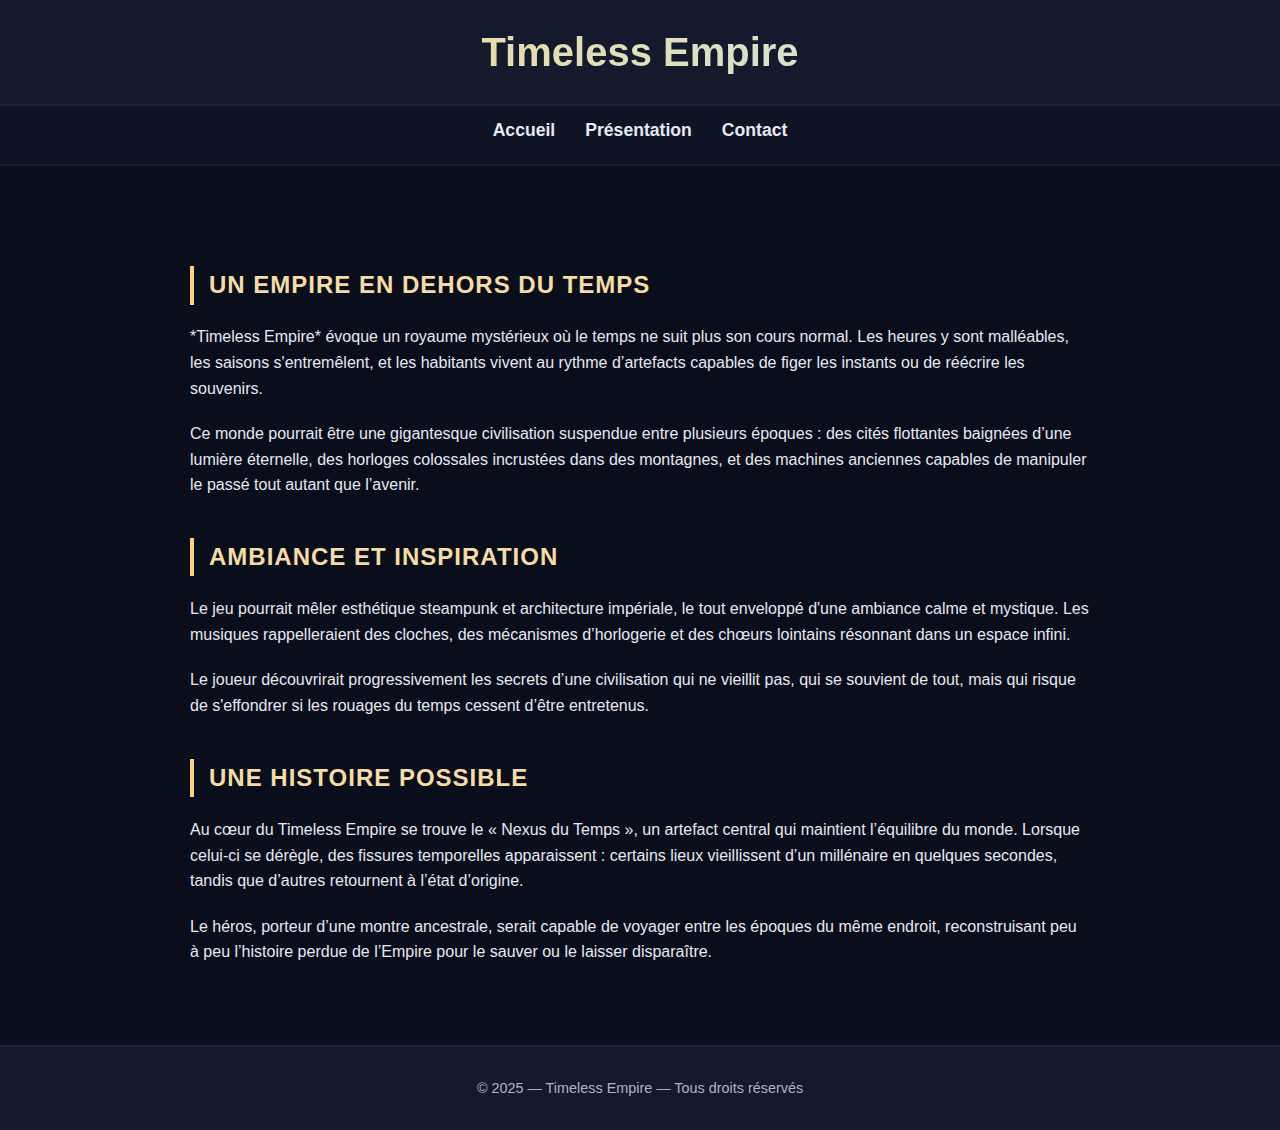
<file: index.html>
<!DOCTYPE html>
<html lang="fr">
	<head>
		        <meta charset="UTF-8">
			        <meta name="viewport" content="width=device-width, initial-scale=1.0">
				        <title>Timeless Empire</title>
					        <link rel="stylesheet" href="style.css">
	</head>
	<body>
		        <header>
				                <h1>Timeless Empire</h1>
						        </header>
							        <nav>
									        <ul>
											                <li><a href="index.html">Accueil</a></li>
													                <li><a href="presentation.html">Présentation</a></li>
															                <li><a href="contact.html">Contact</a></li>
																	        </ul>
																		        </nav>
																			<main>
																				        <h2>Un empire en dehors du temps</h2>
																					        <p>
																						        *Timeless Empire* évoque un royaume mystérieux où le temps ne suit plus son cours normal.
																							        Les heures y sont malléables, les saisons s'entremêlent, et les habitants vivent au rythme d’artefacts capables
																								        de figer les instants ou de réécrire les souvenirs.
																									        </p>
																										        <p>
																											        Ce monde pourrait être une gigantesque civilisation suspendue entre plusieurs époques :
																												        des cités flottantes baignées d’une lumière éternelle, des horloges colossales incrustées
																													        dans des montagnes, et des machines anciennes capables de manipuler le passé tout autant
																														        que l’avenir.
																															        </p>

																																        <h2>Ambiance et inspiration</h2>
																																	        <p> Le jeu pourrait mêler esthétique steampunk et architecture impériale, le tout enveloppé
																																		        d'une ambiance calme et mystique. Les musiques rappelleraient des cloches, des mécanismes
																																			        d’horlogerie et des chœurs lointains résonnant dans un espace infini.
																																				        </p>
																																					        <p> Le joueur découvrirait progressivement les secrets d’une civilisation qui ne vieillit pas,
																																						        qui se souvient de tout, mais qui risque de s'effondrer si les rouages du temps cessent
																																							        d’être entretenus.
																																								        </p>
																																									         
																																									        <h2>Une histoire possible</h2>
																																										        <p> Au cœur du Timeless Empire se trouve le « Nexus du Temps », un artefact central qui maintient
																																											        l’équilibre du monde. Lorsque celui-ci se dérègle, des fissures temporelles apparaissent :
																																												        certains lieux vieillissent d’un millénaire en quelques secondes, tandis que d’autres
																																													        retournent à l’état d’origine.
																																														        </p>
																																															        <p> Le héros, porteur d’une montre ancestrale, serait capable de voyager entre les époques du même endroit,
																																																        reconstruisant peu à peu l’histoire perdue de l’Empire pour le sauver ou le laisser disparaître.
																																																	        </p>
																			</main>
																			    
																			<footer>
																				        © 2025 — Timeless Empire — Tous droits réservés
																			</footer>

	</body>
</html>
</file>
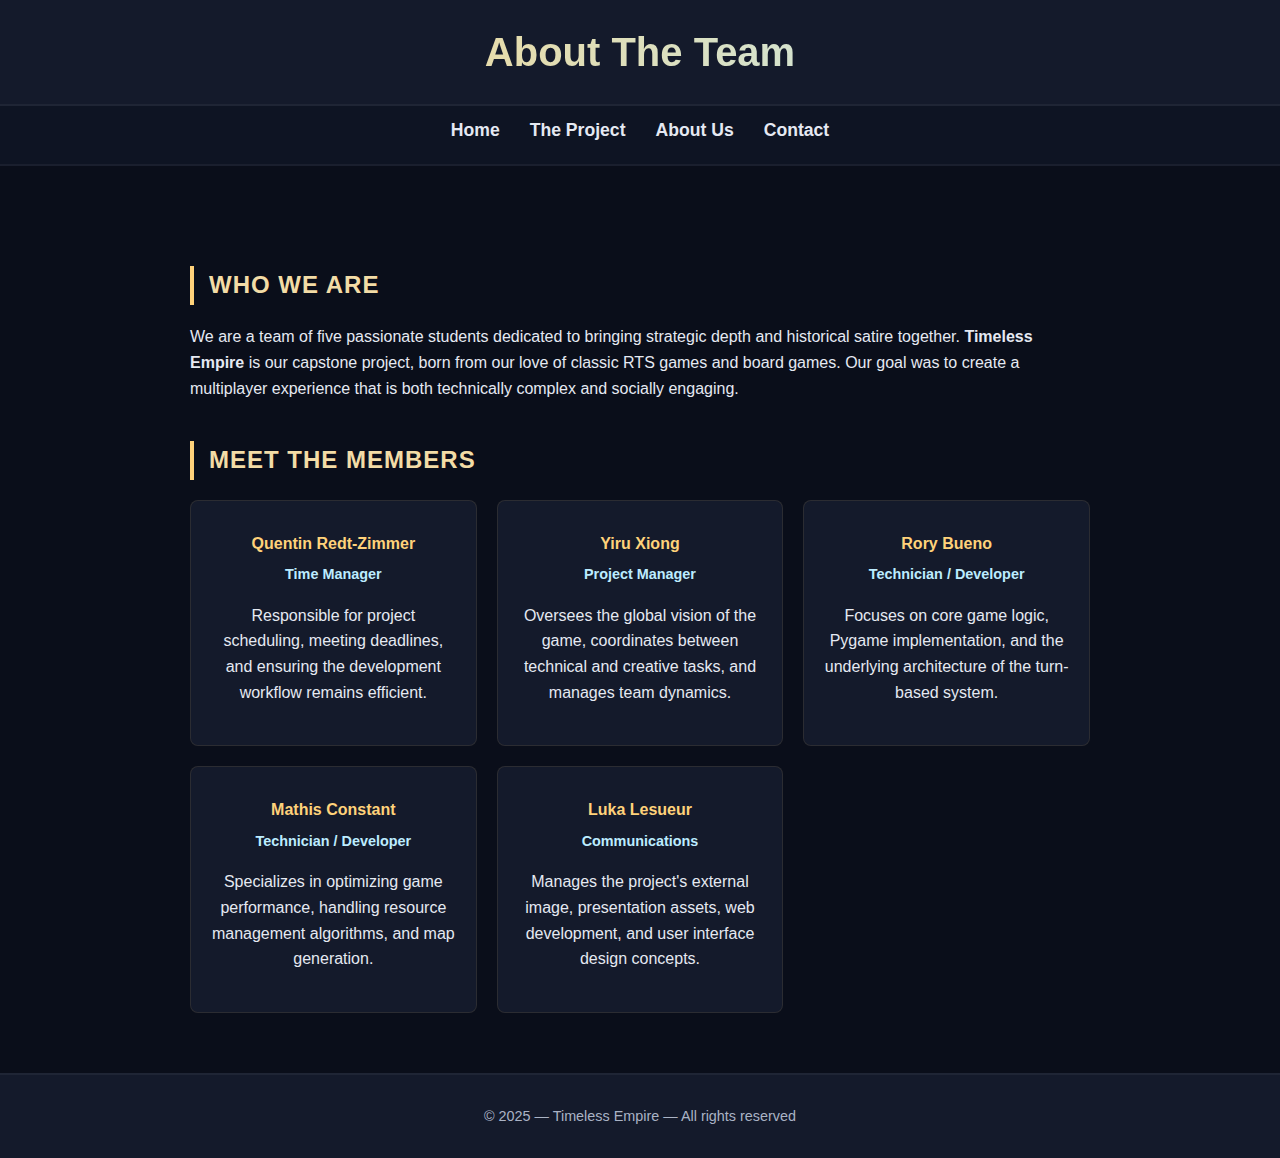
<file: about.html>
<!DOCTYPE html>
<html lang="en">
<head>
	<meta charset="UTF-8">
	<meta name="viewport" content="width=device-width, initial-scale=1.0">
	<title>About Us — Timeless Empire</title>
	<link rel="stylesheet" href="style.css">
</head>
<body>
	<header>
		<h1>About The Team</h1>
	</header>
	<nav>
		<ul>
			<li><a href="index.html">Home</a></li>
			<li><a href="presentation.html">The Project</a></li>
			<li><a href="about.html">About Us</a></li>
			<li><a href="contact.html">Contact</a></li>
		</ul>
	</nav>
<main>
	<h2>Who We Are</h2>
	<p>
		We are a team of five passionate students dedicated to bringing strategic depth and historical satire together. 
		<strong>Timeless Empire</strong> is our capstone project, born from our love of classic RTS games and board games. 
		Our goal was to create a multiplayer experience that is both technically complex and socially engaging.
	</p>

	<h2>Meet the Members</h2>
	
	<div class="team-grid">
		
		<div class="team-card">
			<h4>Quentin Redt-Zimmer</h4>
			<span class="team-role">Time Manager</span>
			<p>Responsible for project scheduling, meeting deadlines, and ensuring the development workflow remains efficient.</p>
		</div>

		<div class="team-card">
			<h4>Yiru Xiong</h4>
			<span class="team-role">Project Manager</span>
			<p>Oversees the global vision of the game, coordinates between technical and creative tasks, and manages team dynamics.</p>
		</div>

		<div class="team-card">
			<h4>Rory Bueno</h4>
			<span class="team-role">Technician / Developer</span>
			<p>Focuses on core game logic, Pygame implementation, and the underlying architecture of the turn-based system.</p>
		</div>

		<div class="team-card">
			<h4>Mathis Constant</h4>
			<span class="team-role">Technician / Developer</span>
			<p>Specializes in optimizing game performance, handling resource management algorithms, and map generation.</p>
		</div>

		<div class="team-card">
			<h4>Luka Lesueur</h4>
			<span class="team-role">Communications</span>
			<p>Manages the project's external image, presentation assets, web development, and user interface design concepts.</p>
		</div>

	</div>

</main>
<footer>
	© 2025 — Timeless Empire — All rights reserved
</footer>
</body>
</html>
</file>
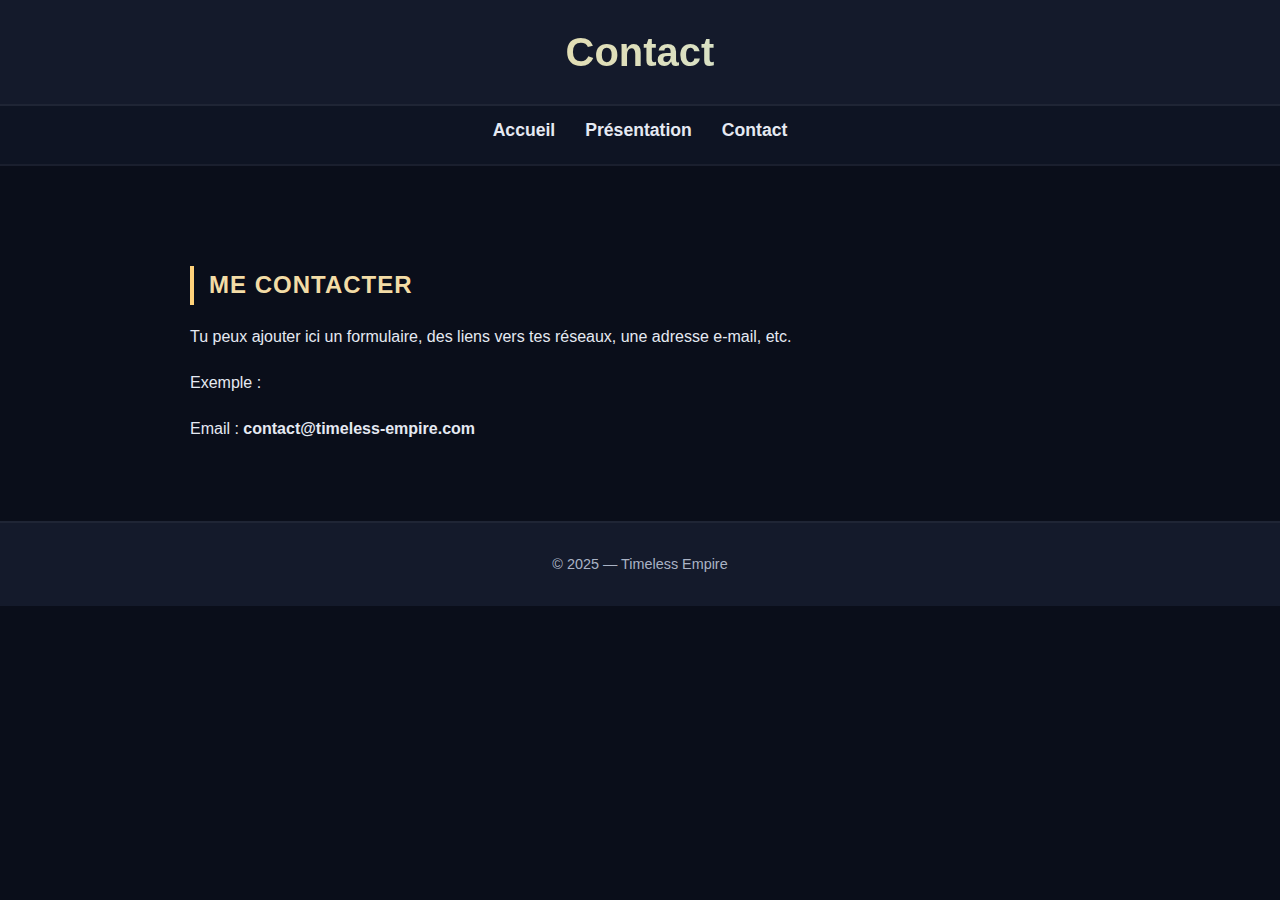
<file: contact.html>
<!DOCTYPE html>
<html lang="fr">
<head>
	<meta charset="UTF-8">
	<meta name="viewport" content="width=device-width, initial-scale=1.0">
	<title>Contact — Timeless Empire</title>
	<link rel="stylesheet" href="style.css">
</head>
<body>
	<header>
		<h1>Contact</h1>
	</header>
	<nav>
		<ul>
			<li><a href="index.html">Accueil</a></li>
			<li><a href="presentation.html">Présentation</a></li>
			<li><a href="contact.html">Contact</a></li>
		</ul>
	</nav>

	<main>
		<h2>Me contacter</h2>
		<p> Tu peux ajouter ici un formulaire, des liens vers tes réseaux, une adresse e-mail, etc.</p>

		<p> Exemple :</p>

		<p>Email : <strong>contact@timeless-empire.com</strong></p>
	</main>

	
	<footer>
		© 2025 — Timeless Empire
		
	</footer>
</body>
</html>
</file>
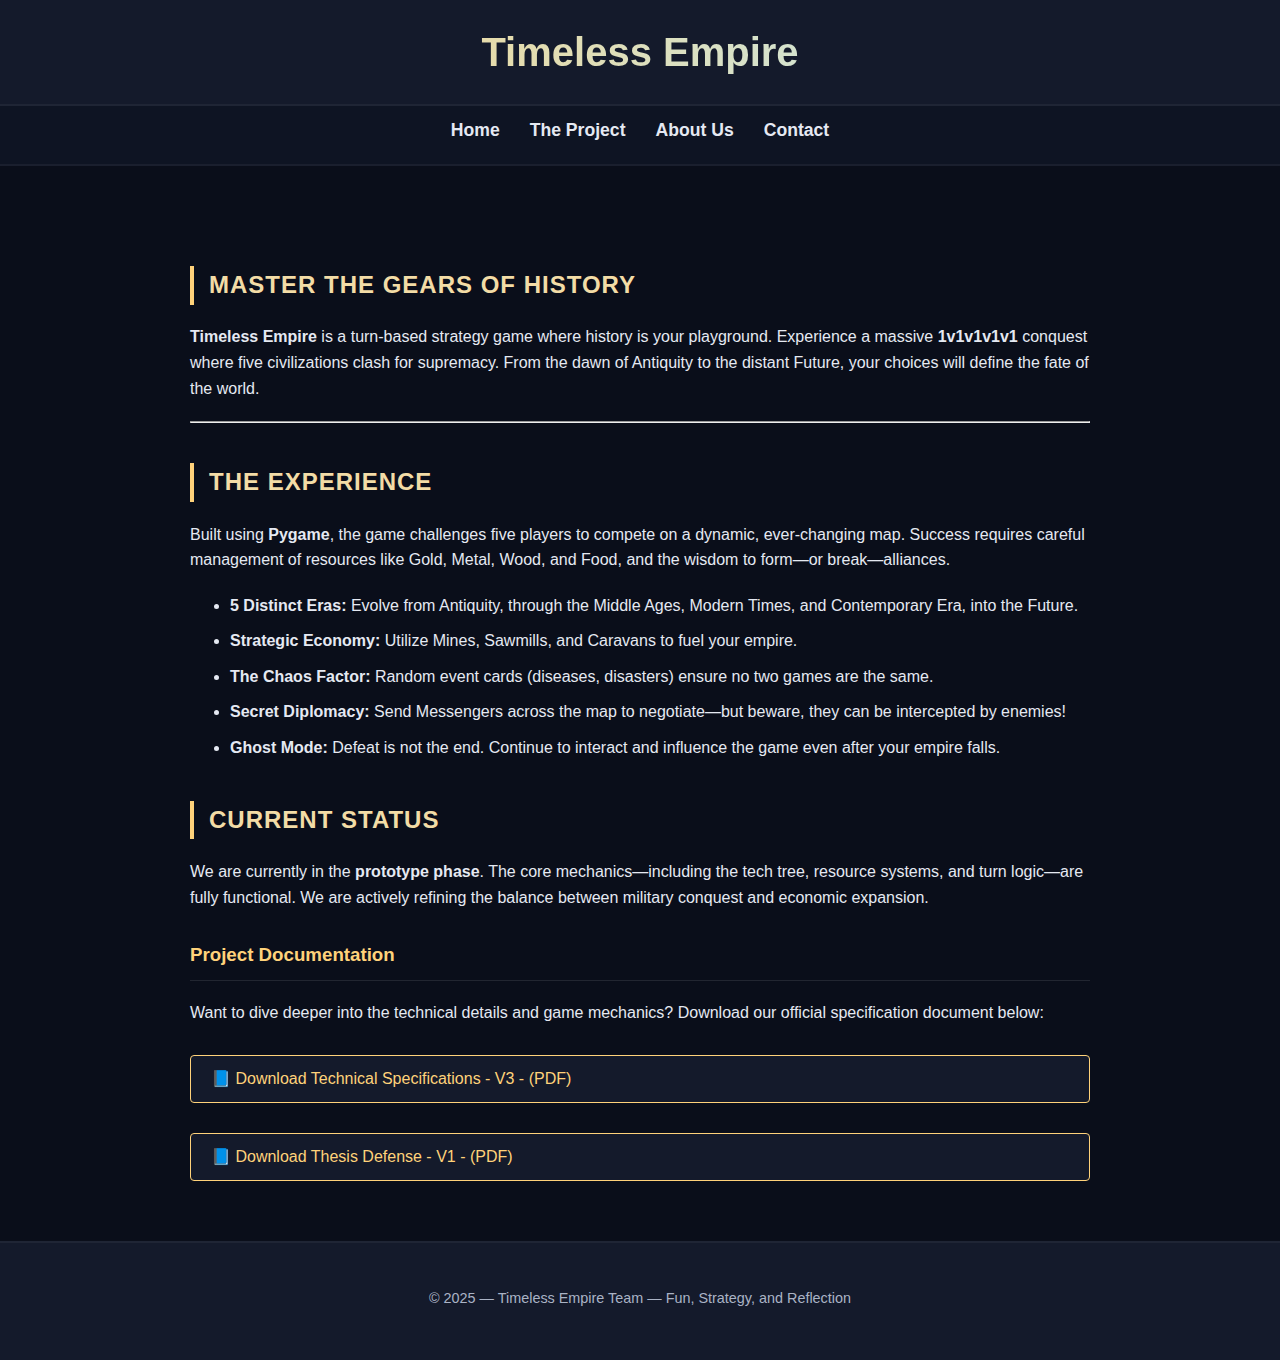
<file: presentation.html>
<!DOCTYPE html>
<html lang="en">
	<head>
		<meta charset="UTF-8">
		<meta name="viewport" content="width=device-width, initial-scale=1.0">
		<title>Timeless Empire | Strategic Conquest</title>
		<link rel="stylesheet" href="style.css">
	</head>
	<body>
		<header>
			<h1>Timeless Empire</h1>
		</header>
		<nav>
			<ul>
				<li><a href="index.html">Home</a></li>
				<li><a href="presentation.html">The Project</a></li>
				<li><a href="about.html">About Us</a></li>
				<li><a href="contact.html">Contact</a></li>
			</ul>
		</nav>
		<main>
			<section id="hero">
				<h2>Master the Gears of History</h2>
				<p>
				<strong>Timeless Empire</strong> is a turn-based strategy game where history is your playground. 
				Experience a massive <strong>1v1v1v1v1</strong> conquest where five civilizations clash for supremacy.
				From the dawn of Antiquity to the distant Future, your choices will define the fate of the world.
				</p>
			</section>

			<hr>

			<section id="gameplay">
				<h2>The Experience</h2>
				<p>
				Built using <strong>Pygame</strong>, the game challenges five players to compete on a dynamic, 
				ever-changing map. Success requires careful management of resources like Gold, Metal, Wood, and Food,
				and the wisdom to form—or break—alliances.
				</p>
				<ul>
					<li><strong>5 Distinct Eras:</strong> Evolve from Antiquity, through the Middle Ages, Modern Times, and Contemporary Era, into the Future.</li>
					<li><strong>Strategic Economy:</strong> Utilize Mines, Sawmills, and Caravans to fuel your empire.</li>
					<li><strong>The Chaos Factor:</strong> Random event cards (diseases, disasters) ensure no two games are the same.</li>
					<li><strong>Secret Diplomacy:</strong> Send Messengers across the map to negotiate—but beware, they can be intercepted by enemies!</li>
					<li><strong>Ghost Mode:</strong> Defeat is not the end. Continue to interact and influence the game even after your empire falls.</li>
				</ul>
			</section>

			<section id="development">
				<h2>Current Status</h2>
				<p>
				We are currently in the <strong>prototype phase</strong>. The core mechanics—including the 
				tech tree, resource systems, and turn logic—are fully functional. We are actively refining the 
				balance between military conquest and economic expansion.
				</p>
			</section>

			<section id="downloads">
				<h3>Project Documentation</h3>
				<p>Want to dive deeper into the technical details and game mechanics? Download our official specification document below:</p>
				
				<div class="form-group" style="margin-top: 20px;">
					<a href="CDSF_A1.1-G1_404-studio_Timeless-Empire.pdf" class="download-btn" target="_blank">📘 Download Technical Specifications - V3 - (PDF)</a>
				</div>
				<div class="form-group" style="margin-top: 20px;">
					<a href="Rapport_de_soutenance.pdf" class="download-btn" target="_blank">📘 Download Thesis Defense - V1 - (PDF)</a>
				</div>
			</section>

		</main>

		<footer>
			<p>© 2025 — Timeless Empire Team — Fun, Strategy, and Reflection</p>
		</footer>
	</body>
</html>
</file>
<file: style.css>
/* BASE & TYPOGRAPHIE */
body {
	font-family: "Segoe UI", Arial, sans-serif;
	margin: 0;
	padding: 0;
	background: #0a0e1a;
	color: #e5e9f2;
	line-height: 1.6;
}

/* HEADER */
header {
	background: #141a2b;
	padding: 20px;
	text-align: center;
	border-bottom: 2px solid rgba(255,255,255,0.05);
}

header h1 {
	margin: 0;
	font-size: 2.5rem;
	background: linear-gradient(90deg, #ffd27a, #bcecff);
	-webkit-background-clip: text;
	-webkit-text-fill-color: transparent; /* Correction pour certains navigateurs */
	color: transparent;
}

/* NAVIGATION */
nav {
	background: #0e1423;
	border-bottom: 2px solid rgba(255,255,255,0.05);
}

nav ul {
	margin: 0;
	padding: 10px;
	display: flex;
	gap: 30px;
	justify-content: center;
	list-style: none;
}

nav ul li a {
	color: #e5e9f2;
	text-decoration: none;
	font-weight: bold;
	font-size: 1.1rem;
	transition: color 0.3s ease;
}

nav ul li a:hover {
	color: #ffd27a;
}

/* CONTENU PRINCIPAL */
main {
	max-width: 900px;
	margin: 40px auto;
	padding: 20px;
}

h2 {
	color: #f3dca6;
	margin-top: 40px;
	border-left: 4px solid #ffd27a;
	padding-left: 15px;
	text-transform: uppercase;
	letter-spacing: 1px;
}

h3 {
	color: #ffd27a;
	margin-top: 30px;
	border-bottom: 1px solid rgba(255,255,255,0.1);
	padding-bottom: 10px;
}

p { 
	margin-bottom: 20px;
}

ul {
    margin-bottom: 20px;
}

li {
    margin-bottom: 10px;
}

/* FORMULAIRE DE CONTACT */
.contact-container {
	background: #141a2b;
	padding: 30px;
	border-radius: 8px;
	border: 1px solid rgba(255, 210, 122, 0.1);
	box-shadow: 0 10px 30px rgba(0,0,0,0.5);
}

.contact-form {
	display: flex;
	flex-direction: column;
	gap: 20px;
	margin-top: 25px;
}

.form-group {
	display: flex;
	flex-direction: column;
	gap: 8px;
}

.form-group label {
	color: #ffd27a;
	font-weight: bold;
	font-size: 0.9rem;
}

.form-group input, 
.form-group select, 
.form-group textarea {
	padding: 12px;
	background: #0a0e1a;
	border: 1px solid rgba(255, 255, 255, 0.1);
	border-radius: 4px;
	color: #e5e9f2;
	font-family: inherit;
	font-size: 1rem;
	transition: border-color 0.3s ease;
}

.form-group input:focus, 
.form-group select:focus, 
.form-group textarea:focus {
	outline: none;
	border-color: #ffd27a;
}

.submit-btn {
	background: linear-gradient(135deg, #ffd27a, #d4a756);
	color: #0a0e1a;
	padding: 15px;
	border: none;
	border-radius: 4px;
	font-weight: bold;
	font-size: 1rem;
	cursor: pointer;
	text-transform: uppercase;
	transition: transform 0.2s ease, box-shadow 0.2s ease;
}

.submit-btn:hover {
	transform: translateY(-2px);
	box-shadow: 0 5px 15px rgba(255, 210, 122, 0.3);
}

.direct-contact {
	margin-top: 40px;
	text-align: center;
	border-top: 1px solid rgba(255, 255, 255, 0.05);
	padding-top: 20px;
}

/* FOOTER */
footer {
	background: #141a2b;
	padding: 30px 20px;
	text-align: center;
	border-top: 2px solid rgba(255,255,255,0.05);
	color: #aab3c5;
	font-size: 0.9rem;
}

/* NEW STYLES FOR UPDATES */

/* Team Grid for About Page */
.team-grid {
    display: grid;
    grid-template-columns: repeat(auto-fit, minmax(250px, 1fr));
    gap: 20px;
    margin-top: 20px;
}

.team-card {
    background: #141a2b;
    padding: 20px;
    border-radius: 8px;
    border: 1px solid rgba(255, 210, 122, 0.1);
    text-align: center;
}

.team-card h4 {
    color: #ffd27a;
    margin: 10px 0 5px 0;
}

.team-role {
    color: #bcecff;
    font-size: 0.9rem;
    font-weight: bold;
}

/* Download Button Style */
.download-btn {
    display: inline-block;
    background: #141a2b;
    border: 1px solid #ffd27a;
    color: #ffd27a;
    padding: 10px 20px;
    text-decoration: none;
    border-radius: 4px;
    margin-top: 10px;
    transition: all 0.3s ease;
}

.download-btn:hover {
    background: #ffd27a;
    color: #0a0e1a;
}

.resource-list li strong {
    color: #bcecff;
}
/* AJOUTS POUR LA NOUVELLE PAGE D'ACCUEIL */

/* Hero Section Spécifique */
.hero-section {
    text-align: center;
    padding: 60px 20px;
    background: radial-gradient(circle at center, #1c253b 0%, #0a0e1a 100%);
    border-bottom: 1px solid rgba(255, 210, 122, 0.1);
    margin-bottom: 40px;
}

.hero-section h2 {
    font-size: 2.5rem;
    border: none; /* Enlever la bordure gauche du h2 standard */
    padding: 0;
    margin-bottom: 20px;
    color: #e5e9f2;
}

.hero-tagline {
    font-size: 1.2rem;
    color: #aab3c5;
    max-width: 600px;
    margin: 0 auto 30px auto;
}

/* Boutons d'Appel à l'Action (CTA) */
.cta-group {
    display: flex;
    justify-content: center;
    gap: 20px;
    flex-wrap: wrap;
}

.cta-btn {
    display: inline-block;
    padding: 15px 30px;
    border-radius: 5px;
    font-weight: bold;
    text-decoration: none;
    text-transform: uppercase;
    transition: transform 0.2s ease, box-shadow 0.2s ease;
}

.cta-primary {
    background: linear-gradient(135deg, #ffd27a, #d4a756);
    color: #0a0e1a;
    box-shadow: 0 4px 15px rgba(255, 210, 122, 0.3);
}

.cta-secondary {
    background: transparent;
    border: 2px solid #ffd27a;
    color: #ffd27a;
}

.cta-btn:hover {
    transform: translateY(-3px);
}

.cta-primary:hover {
    box-shadow: 0 6px 20px rgba(255, 210, 122, 0.5);
}

.cta-secondary:hover {
    background: rgba(255, 210, 122, 0.1);
    color: #fff;
}

/* Grille de Fonctionnalités (Home) */
.features-grid {
    display: grid;
    grid-template-columns: repeat(auto-fit, minmax(280px, 1fr));
    gap: 30px;
    margin: 40px 0;
}

.feature-card {
    background: #141a2b;
    padding: 25px;
    border-radius: 8px;
    border-top: 3px solid #ffd27a;
    transition: transform 0.3s ease;
}

.feature-card:hover {
    transform: translateY(-5px);
}

.feature-card h3 {
    margin-top: 0;
    border: none;
    padding: 0;
    font-size: 1.3rem;
    color: #e5e9f2;
}

.feature-icon {
    font-size: 2rem;
    margin-bottom: 15px;
    display: block;
}
</file>
